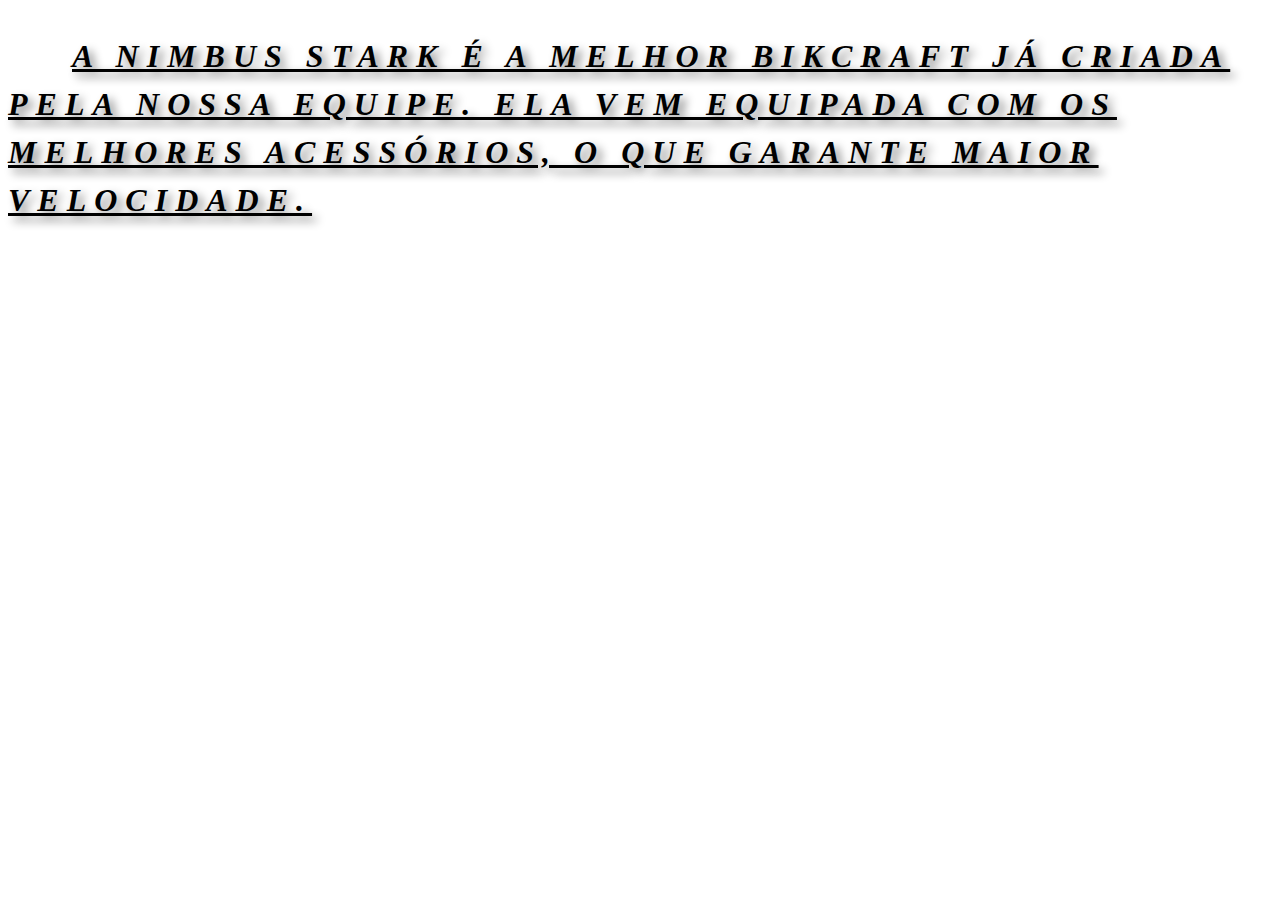
<file: index.html>
<!DOCTYPE html>
<body>
    <head>
    <meta charset="UTF-8">
    <title> Unidades</title>
    <link rel="stylesheet" href="./style.css">
</head>
</body>

<p>
    A Nimbus Stark é a melhor Bikcraft já criada pela nossa equipe. Ela vem
    equipada com os melhores acessórios, o que garante maior velocidade.
</p>

</html>
</file>
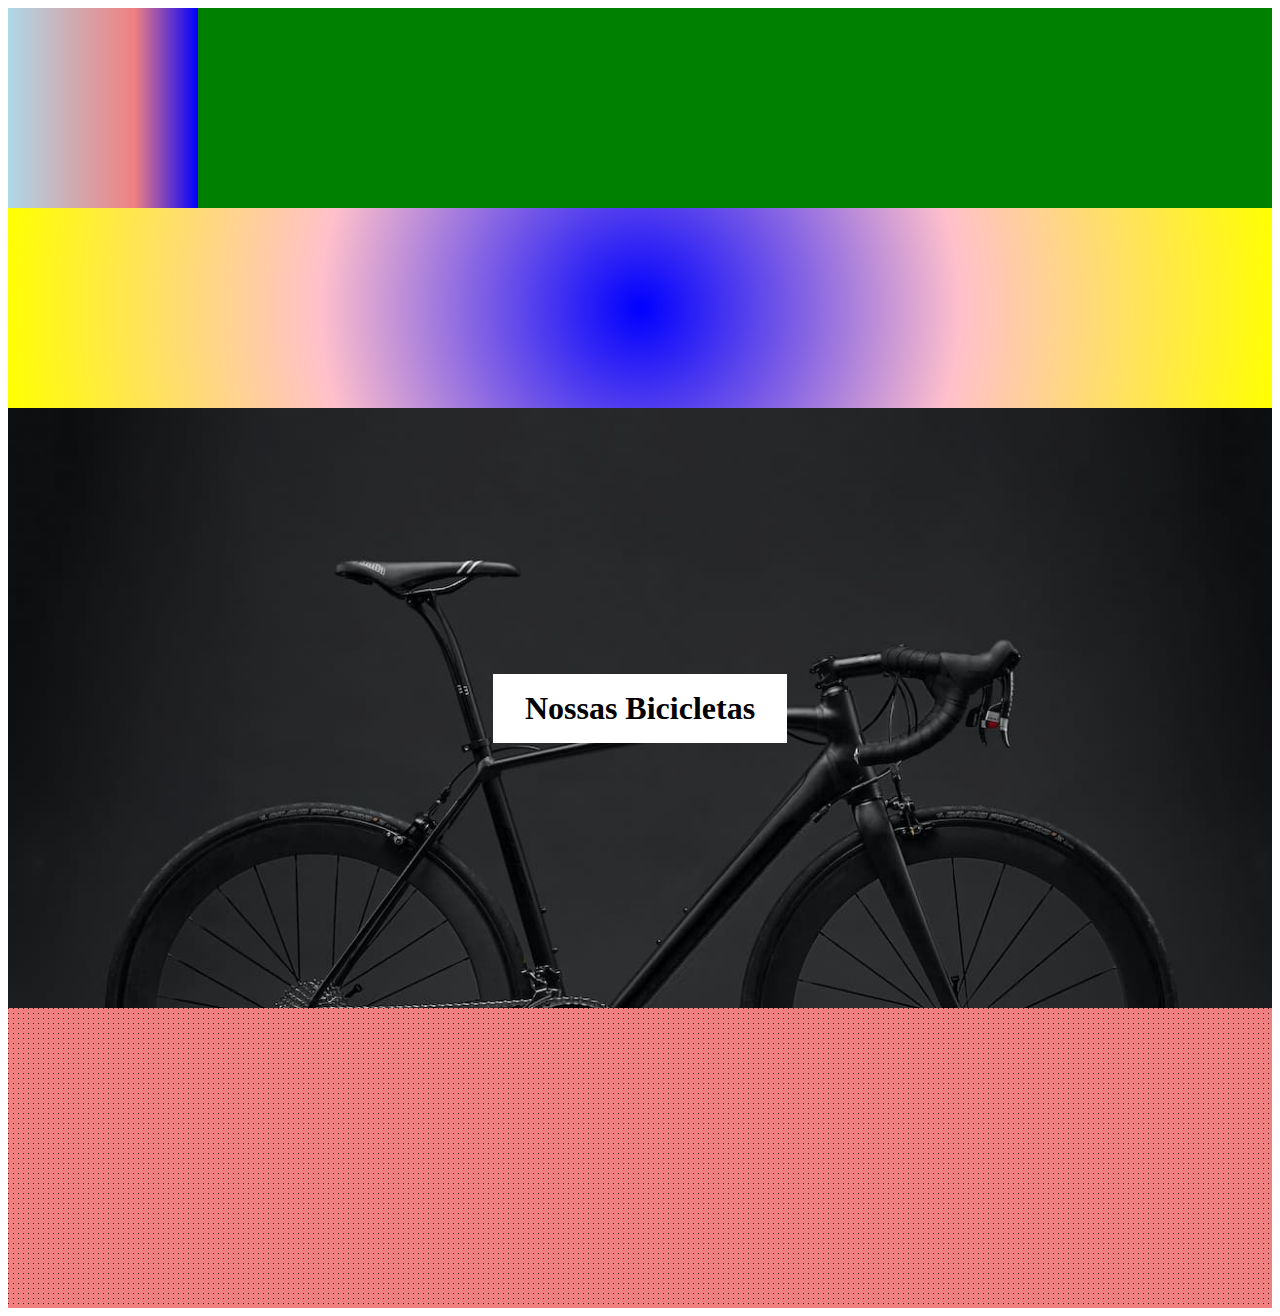
<file: Background/index.html>
<!DOCTYPE html>
<html>
<head>
<meta charset="UTF-8">
<link rel="stylesheet" href="./style.css">
</head>
<body>
  <div class="linear"></div>
  <div class="radial"></div>


   <div class="bicicleta">
     <h1>Nossas Bicicletas</h1>
   </div>
   <div class="pattern">
    
   </div>
</body>
</html>
</file>
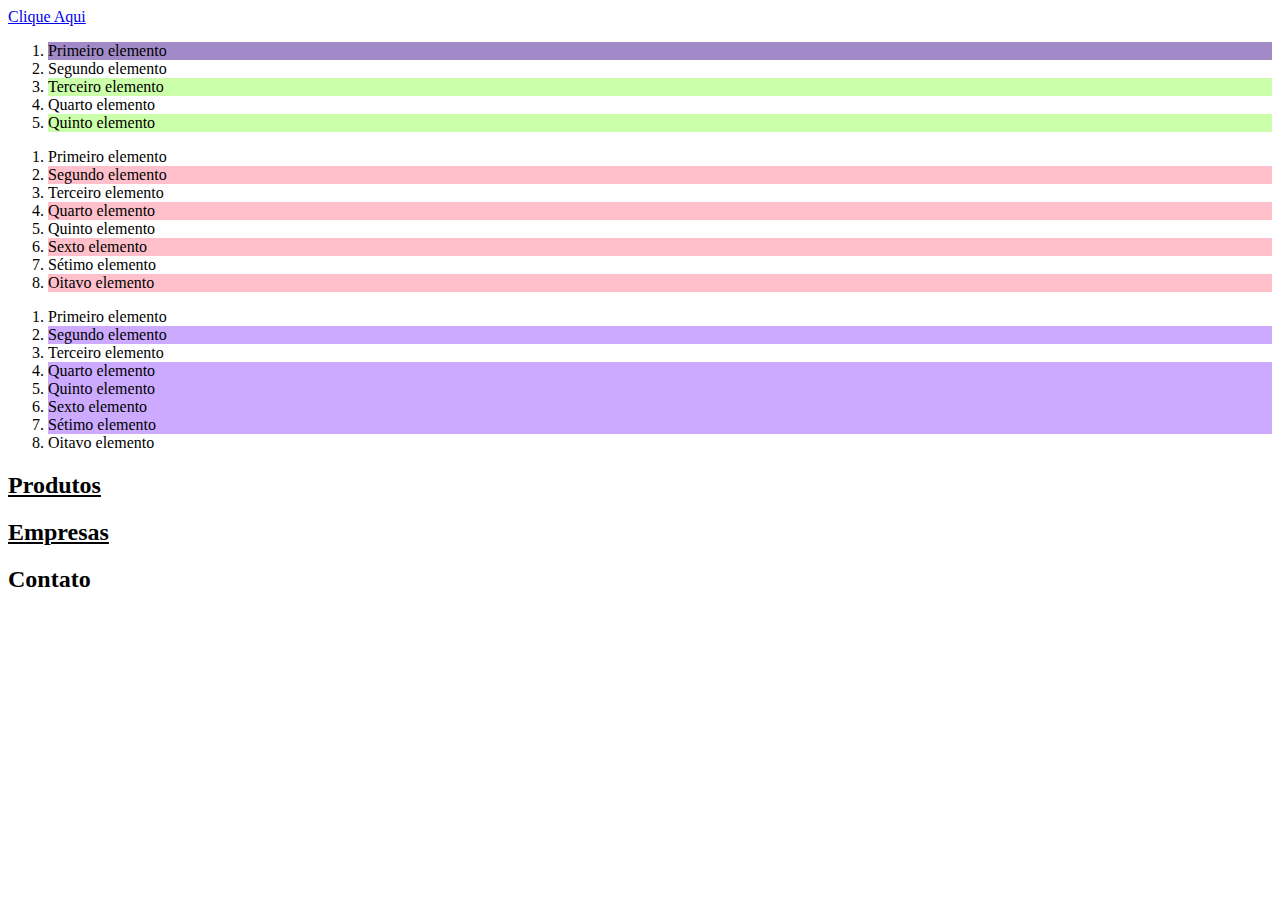
<file: Psedo-Classe1/index.html>
<!DOCTYPE html>
<html>
    <head>
        <meta charset="UTF-8">
        <title>Pseudo Classes</title>
        <link rel="stylesheet" href="./style.css">
    </head>
    <body>
     <a href="/"> Clique Aqui </a>
     <ol class="lista-1">
        <li>Primeiro elemento</li>
        <li>Segundo elemento</li>
        <li>Terceiro elemento</li>
        <li>Quarto elemento</li>
        <li>Quinto elemento</li>
      </ol>
      
      <ol class="lista-2">
        <li>Primeiro elemento</li>
        <li>Segundo elemento</li>
        <li>Terceiro elemento</li>
        <li>Quarto elemento</li>
        <li>Quinto elemento</li>
        <li>Sexto elemento</li>
        <li>Sétimo elemento</li>
        <li>Oitavo elemento</li>
      </ol>
      
      <ol class="lista-3">
        <li>Primeiro elemento</li>
        <li>Segundo elemento</li>
        <li class="terceiro">Terceiro elemento</li>
        <li>Quarto elemento</li>
        <li>Quinto elemento</li>
        <li>Sexto elemento</li>
        <li>Sétimo elemento</li>
        <li>Oitavo elemento</li>
      </ol>

      <section>
        <h2>Produtos</h2>
        <h2>Empresas</h2>
        <h2 class="contato">Contato</h2>
      </section> 
    </body>

    
</html>
</file>
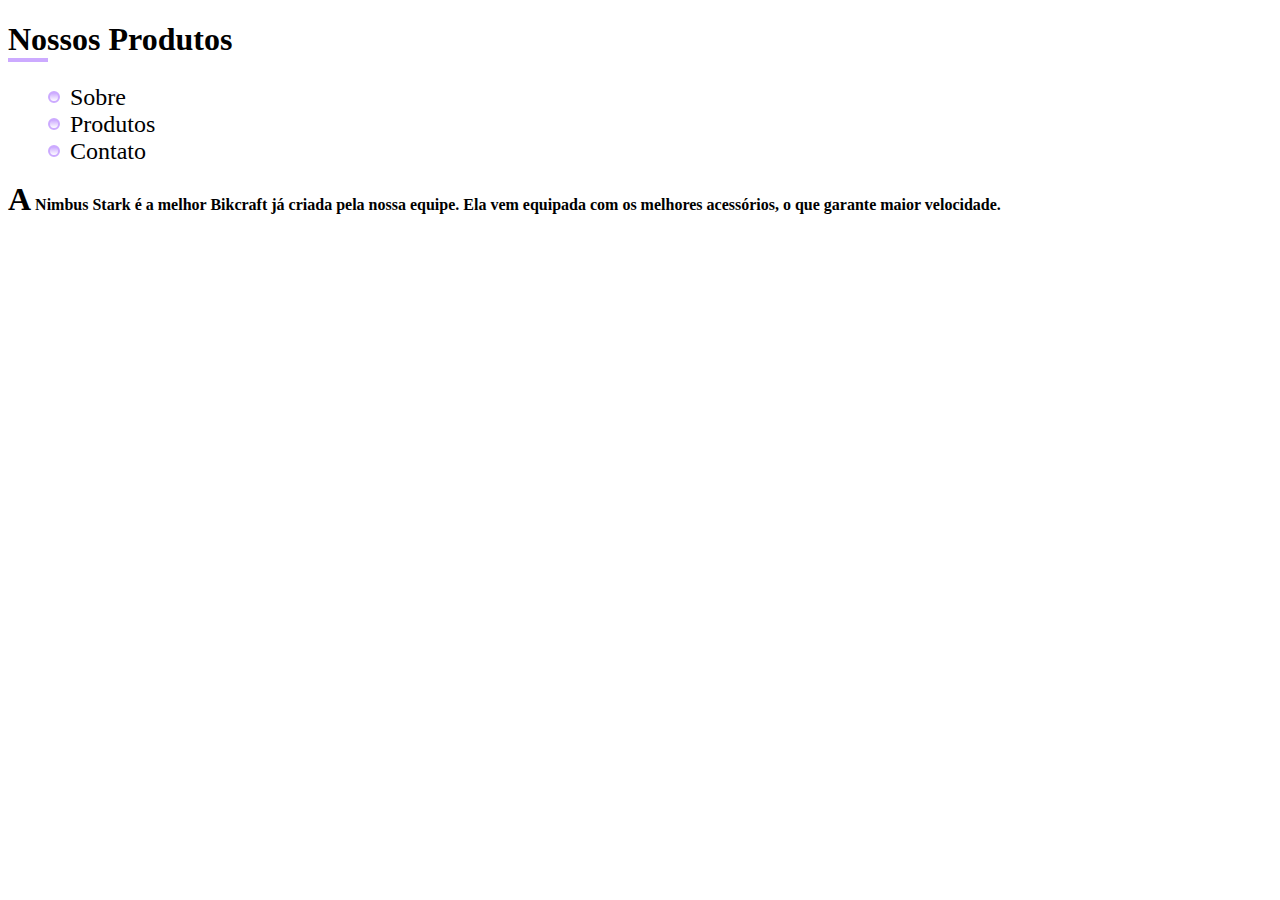
<file: Pseudo-element/index.html>
<!DOCTYPE html>
 <head>
    <meta charset="UTF-8">
    <title>PSeudo Elements</title>
    <link rel="stylesheet" href="./style.css">
</head>

    <body>
 <h1>
   Nossos  Produtos 
 </h1>

 <ul>
    <li> Sobre </li>
    <li>Produtos</li>
    <li>Contato</li>
 </ul>
 <p>
    A Nimbus Stark é a melhor Bikcraft já criada pela nossa equipe. Ela vem
    equipada com os melhores acessórios, o que garante maior velocidade.
  </p>




</body>
</html>
</file>
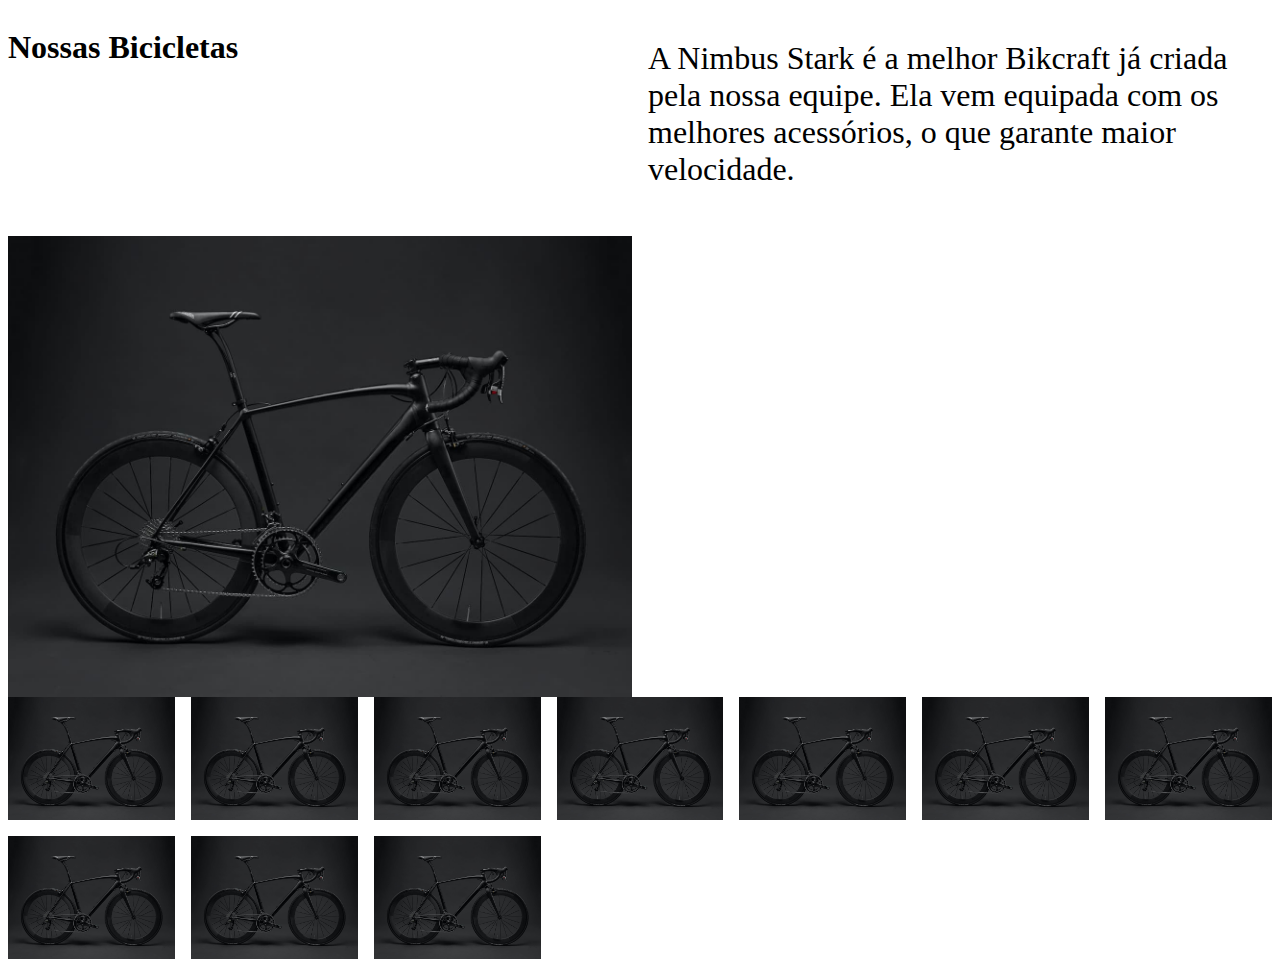
<file: Responsivo/index.html>
<!DOCTYPE html>
<html>
    <head>
     <meta charsert="UTF-8">
     <meta name="viewport" content="width=device-width,inital-scale=1">
     <title>Responsivo</title>
     <link rel="stylesheet" href="./style.css">   
    </head>

    <body>
    
    <div class="minmax">
        <h1>Nossas Bicicletas</h1>
        <img src="./img/bicicleta.jpg" alt="Bicicleta" />
        <p>
          A Nimbus Stark é a melhor Bikcraft já criada pela nossa equipe. Ela vem
          equipada com os melhores acessórios, o que garante maior velocidade.
        </p>
      </div>
      <div class="galeria">
        <img src="./img/bicicleta.jpg" alt="Bicicleta" />
        <img src="./img/bicicleta.jpg" alt="Bicicleta" />
        <img src="./img/bicicleta.jpg" alt="Bicicleta" />
        <img src="./img/bicicleta.jpg" alt="Bicicleta" />
        <img src="./img/bicicleta.jpg" alt="Bicicleta" />
        <img src="./img/bicicleta.jpg" alt="Bicicleta" />
        <img src="./img/bicicleta.jpg" alt="Bicicleta" />
        <img src="./img/bicicleta.jpg" alt="Bicicleta" />
        <img src="./img/bicicleta.jpg" alt="Bicicleta" />
        <img src="./img/bicicleta.jpg" alt="Bicicleta" />


      </div>

    </body>

</html>
</file>
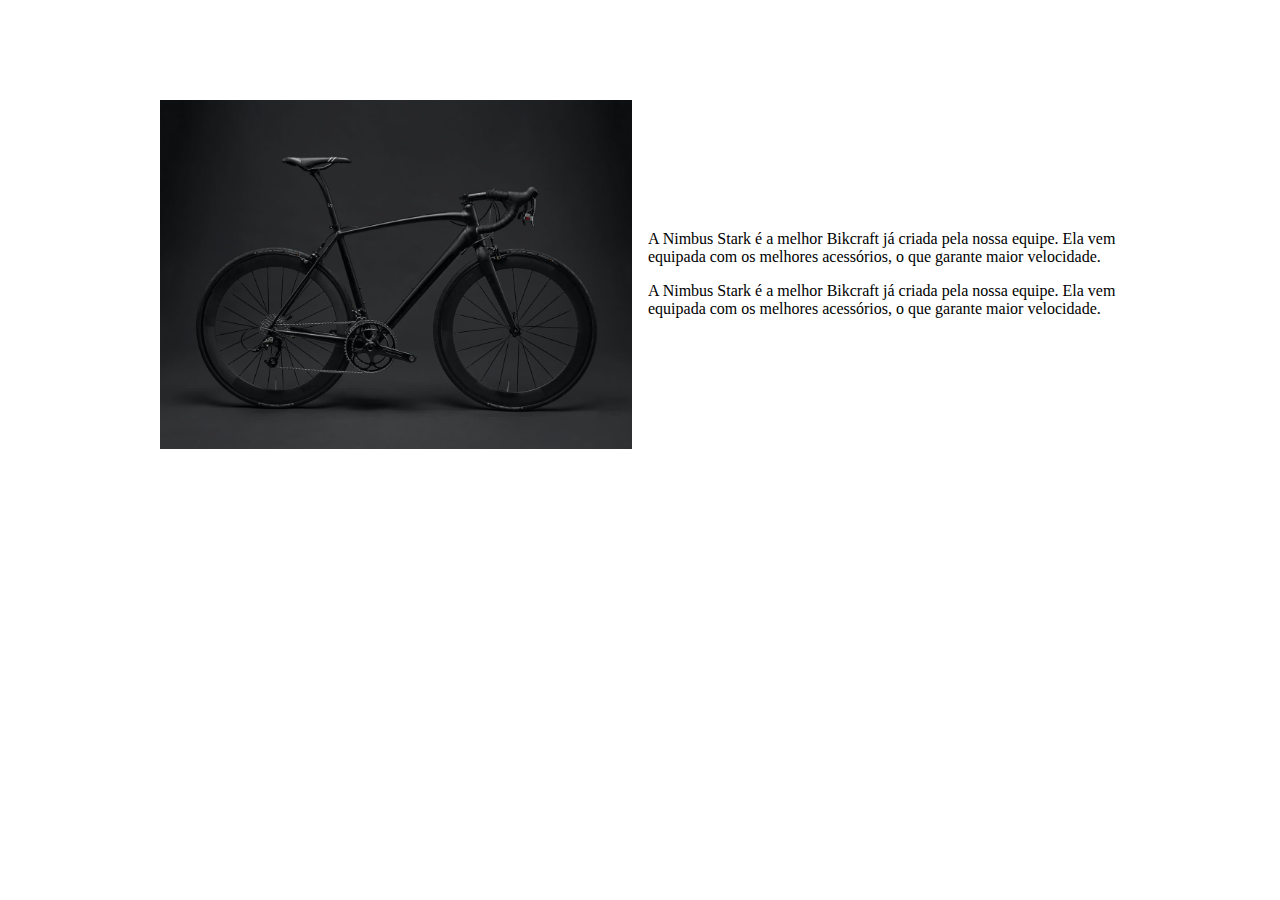
<file: Responsivo/Object fit/index.html>
<!DOCTYPE html>
<html>
    <head>
     <meta charsert="UTF-8">
     <meta name="viewport" content="width=device-width,inital-scale=1">
     <title>Responsivo-Object Fit</title>
     <link rel="stylesheet" href="./style.css">   
    </head>

    <body>
        <div class="grid">
            <div class="cover">
                <img src="./img/bicicleta.jpg" alt="Bicicleta"/> 
            </div>
            <div class="texto">
                <p>
                    A Nimbus Stark é a melhor Bikcraft já criada pela nossa equipe. Ela vem
                    equipada com os melhores acessórios, o que garante maior velocidade.
                  </p>
                  <p>
                    A Nimbus Stark é a melhor Bikcraft já criada pela nossa equipe. Ela vem
                    equipada com os melhores acessórios, o que garante maior velocidade.
                  </p>
            </div>
        </div>
    </body>
    
    </html>
</file>
<file: style.css>
p {
    font-family: Georgia, 'Times New Roman', Times, serif;
    font-size: 2rem;
    font-weight: bold;
    font-style: italic;
    line-height: 1.5;
    text-decoration: underline;
    text-transform: uppercase;
    text-indent: 4rem;
    text-align: left;
    text-shadow: 5px 5px 10px gray;
    letter-spacing: 0.5rem;
  }
</file>
<file: Background/style.css>
.bicicleta {
    height: 600px;
    background-color: lightblue;
    background-image: url("./img/bicicleta.jpg");
    background-repeat: no-repeat;
    background-size: cover;
    background-position: center top;
    display: flex;
  }
   

  
.bicicleta h1 {
    margin: auto;
    background: white;
    padding: 1rem 2rem;
 }

 .pattern{
  height:300px ;
  background-color: lightcoral;
  background-image: url("./img/pattern.svg");
  background-repeat:repeat ;
 }

 .linear{
  height:200px;
  background-image:linear-gradient( to right, lightblue 0%, lightcoral 10%,blue 15%,green 10%) ;
 }

 .radial{
  height:200px;
  background-image:radial-gradient(circle,blue,pink, yellow );
 }
</file>
<file: Psedo-Classe1/style.css>
/*
a{
display: inline-block;
padding: 1rem 2rem;
font-size:1.5rem;
font-family:Arial;
text-decoration:none;
background: #caf;
color:#217;
transition: 0.3s;

}

a:hover{
    background:#adf;
    color:#147;
}

a:focus{
  background:#cfa;
  color:#371;
  /*outline:none ;*/
 /* border:2px solid red;
}



a:visited{
    background:#fda;
    color:#731;
} */

a:active{
  background: #ffa; 
  color:#761;  
}

.lista-1 li:first-child {
  background:rgb(162, 137, 199);
}

.lista-1 li:last-child{
  background: #cfa;
}

.lista-1 li:nth-child(3){
  background:#cfa ;
}

.lista-2 li:nth-child(even){
  background: pink;
}

.lista-3 li:not(:first-child,:last-child, .terceiro){
  background:#caf ;
}

h2:not(.contato){
  text-decoration: underline;
}
</file>
<file: Pseudo-element/style.css>
h1::after{
content:"";
display:block;
width:40px;
height:4px;
background: #caf;
}

ul{
 list-style:none;
}

li{
 font-size:1.5rem;
 display:flex;
 align-items: center;

}

li::before{
content:"";
display: inline-block;
width:8px;
height:8px;
background:linear-gradient(#caf,#fff);
border:2px solid #caf;
margin-right:10px;
border-radius:50%;

}

p::first-line {
    font-weight: bold;
}
  
p::first-letter {
    font-size: 2rem;
}
</file>
<file: Responsivo/style.css>
img{
    max-width: 100%;
    display:block;
}

div{
  display:grid;
  grid-template-columns:  repeat(auto-fit,minmax(400px,1fr));
  gap:1rem;  
}

.galeria {
    grid-template-columns:repeat(auto-fit, minmax(150px,1fr)) ;
}

@media (min-width:400px){
    .minmax img{
     grid-row: 2;
    }
}


p{
  font-size:2rem ;  
}
</file>
<file: Responsivo/Object fit/style.css>
img{
    max-width:100%;
    display:block;
}

.grid{
    display:grid;
    grid-template-columns:1fr 1fr;
    gap:1rem;
    max-width:960px ;
    margin: 100px auto;
}

.cover img{
 height:100% ;
 object-fit:cover;
 object-position:top left;
}

.texto{
    align-self: center;
}

p{
    max-width:60ch;
}
</file>
